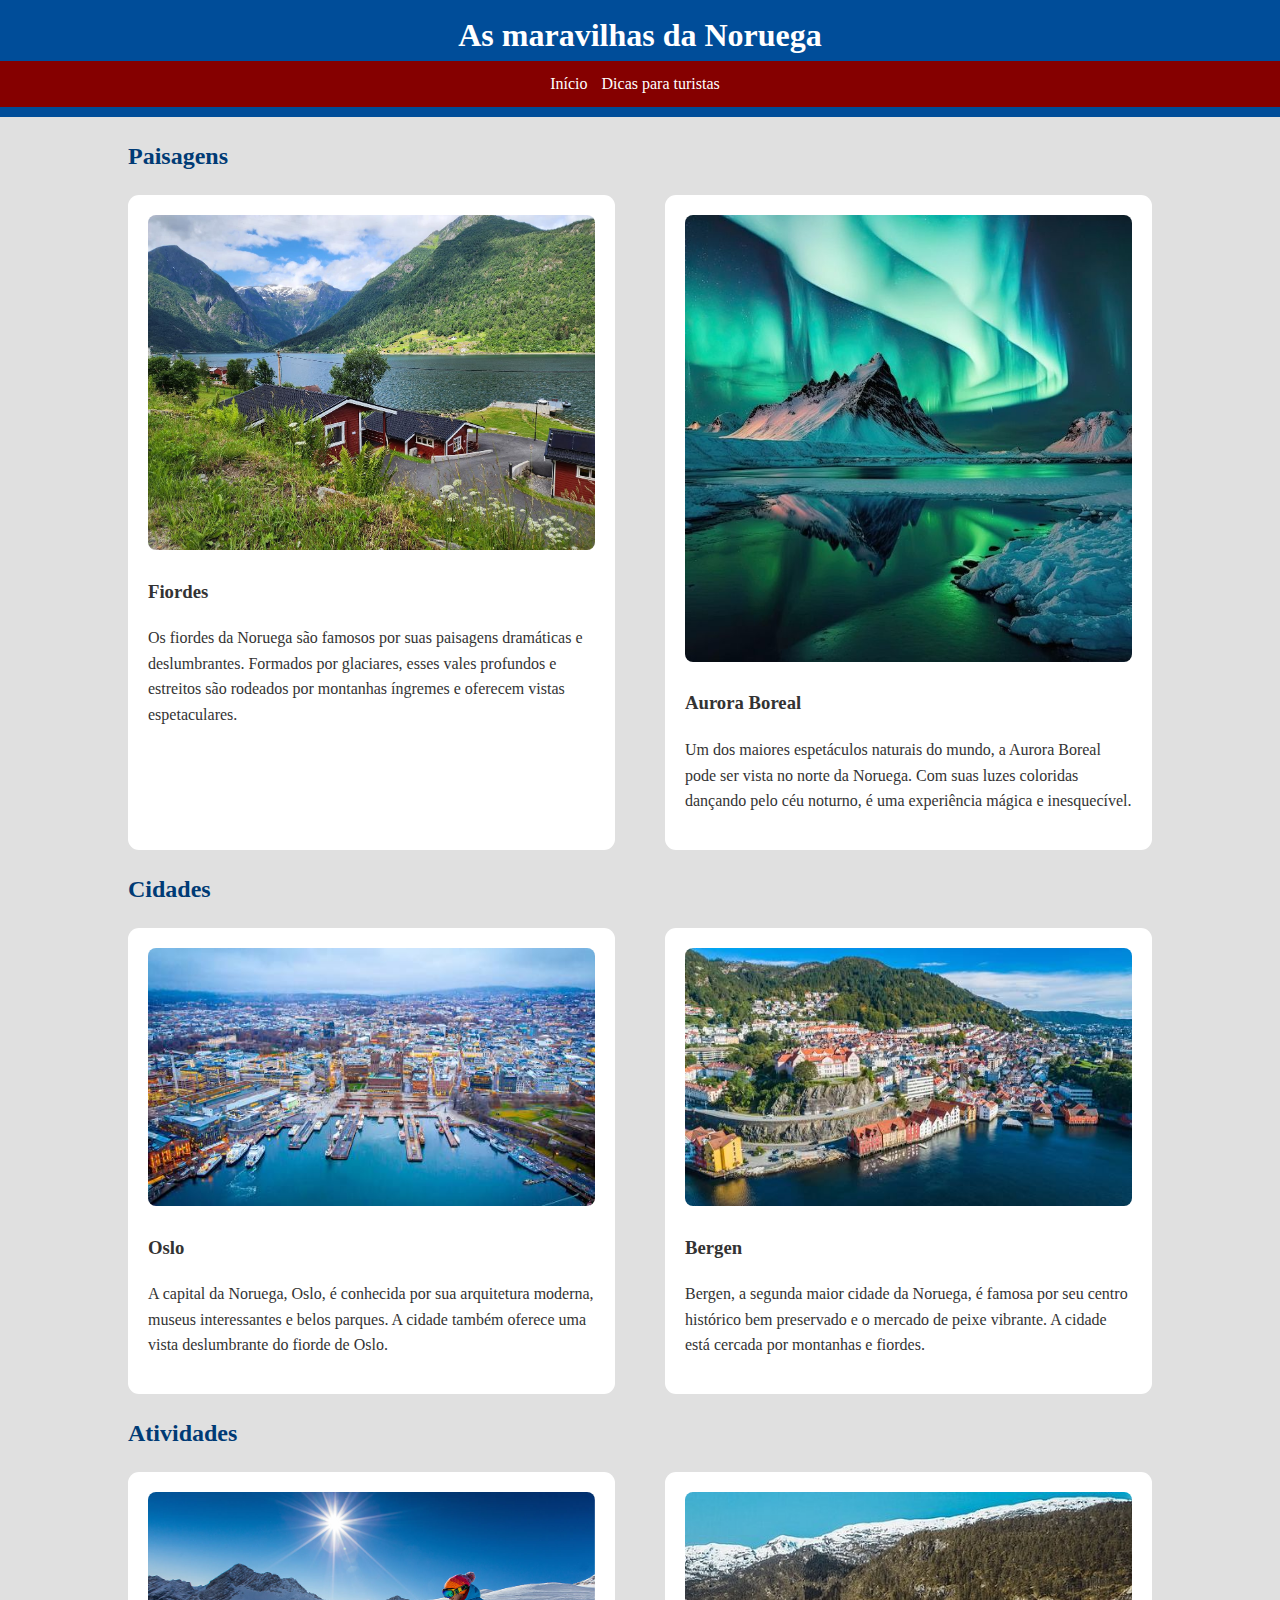
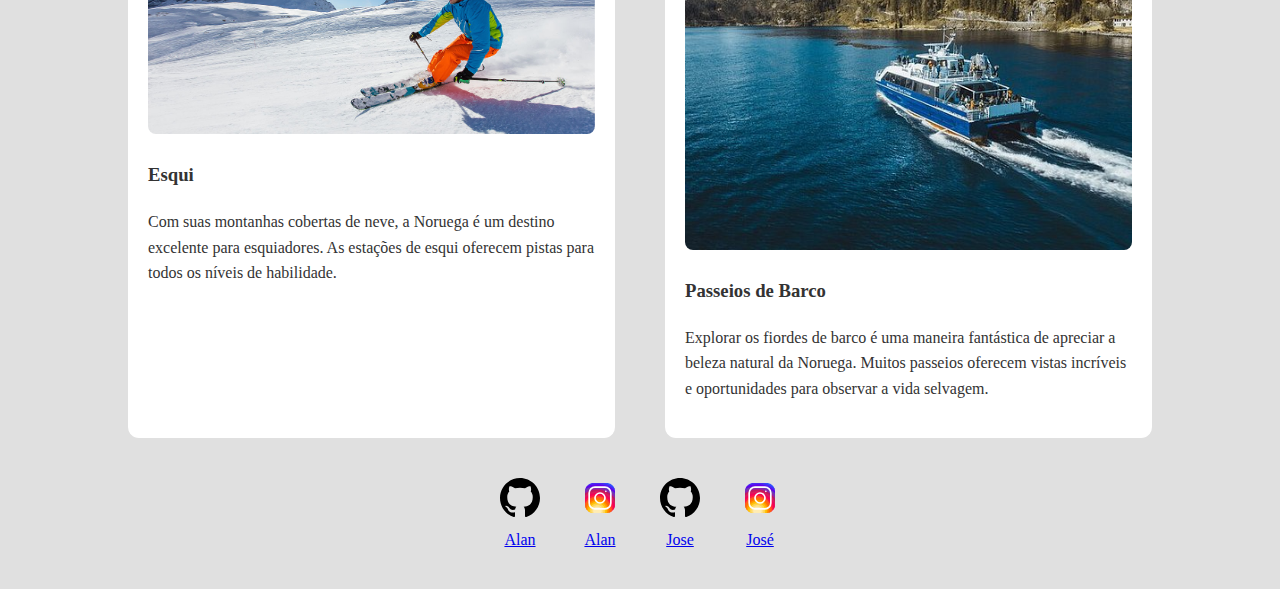
<file: pages/Belezas.html>
<!DOCTYPE html>
<html lang="pt-BR">
<head>
    <meta charset="UTF-8">
    <meta name="viewport" content="width=device-width, initial-scale=1.0">
    <title>Belezas naturais da Noruega</title>
    <link rel="stylesheet" href="/assets/css/style.css">
</head>

<body>
    <header>
        <h1>As maravilhas da Noruega</h1>
        <nav class="subtitulo">
            <ul>
                <li class="link-item"><a href="/index.html">Início</a></li>
                <li><a href="/pages/Dicas.html">Dicas para turistas</a></li>
            </ul>
        </nav>
    </header>

    <div class="container">
        <section>
            <h2>Paisagens</h2>
            <div class="conteudo-principal">
                <div>
                    <img src="/assets/images/fiorde 3.jpg" alt="Fiordes da Noruega">
                    <h3>Fiordes</h3>
                    <p>Os fiordes da Noruega são famosos por suas paisagens dramáticas e deslumbrantes. Formados por glaciares, esses vales profundos e estreitos são rodeados por montanhas íngremes e oferecem vistas espetaculares.</p>
                </div>
                <div>
                    <img src="/assets/images/aurora boreal.jpg" alt="Aurora Boreal">
                    <h3>Aurora Boreal</h3>
                    <p>Um dos maiores espetáculos naturais do mundo, a Aurora Boreal pode ser vista no norte da Noruega. Com suas luzes coloridas dançando pelo céu noturno, é uma experiência mágica e inesquecível.</p>
                </div>
            </div>
        </section>

        <section>
            <h2 class="titulo-secundario">Cidades</h2>
            <div class="conteudo-principal">
                <div>
                    <img src="/assets/images/oslo.jpeg" alt="Oslo">
                    <h3>Oslo</h3>
                    <p>A capital da Noruega, Oslo, é conhecida por sua arquitetura moderna, museus interessantes e belos parques. A cidade também oferece uma vista deslumbrante do fiorde de Oslo.</p>
                </div>
                <div>
                    <img src="/assets/images/Bergem.jpeg" alt="Bergen">
                    <h3>Bergen</h3>
                    <p>Bergen, a segunda maior cidade da Noruega, é famosa por seu centro histórico bem preservado e o mercado de peixe vibrante. A cidade está cercada por montanhas e fiordes.</p>
                </div>
            </div>
        </section>

        <section>
            <h2>Atividades</h2>
            <div class="conteudo-principal">
                <div>
                    <img src="/assets/images/esqui NORUEGA.jpg" alt="Esqui">
                    <h3>Esqui</h3>
                    <p>Com suas montanhas cobertas de neve, a Noruega é um destino excelente para esquiadores. As estações de esqui oferecem pistas para todos os níveis de habilidade.</p>
                </div>
                <div>
                    <img src="/assets/images/barcos nas agua de oslo.jpg" alt="Passeios de Barco">
                    <h3>Passeios de Barco</h3>
                    <p>Explorar os fiordes de barco é uma maneira fantástica de apreciar a beleza natural da Noruega. Muitos passeios oferecem vistas incríveis e oportunidades para observar a vida selvagem.</p>
                </div>
            </div>
        </section>
    </div>

   
    <footer>
        <a href="https://github.com/Acfaeir" target="_blank" rel="noopener noreferrer">
            <img src="/assets/images/iconmonstr-github-1.svg">
            <p>Alan</p>
    
            <a href="https://www.instagram.com/alancefair?igsh=MXBlb3A3N3ZjdmNsYw==" target="_blank" rel="noopener noreferrer">
                <img src="/assets/images/icons8-instagram.svg">
                <p>Alan</p>
            </a>

            <a href="https://github.com/Jvictor903" target="_blank" rel="noopener noreferrer">
                <img src="/assets/images/iconmonstr-github-1.svg">
                <p>Jose</p>
            
            <a href="https://www.instagram.com/jose_s_maia?utm_source=qr&igsh=MXZiaTlybnQxeDhldA==" target="_blank" rel="noopener noreferrer">
                <img src="/assets/images/icons8-instagram.svg">
                <p>José</p>
            </a>

    </footer>

</body>
</html>
</file>
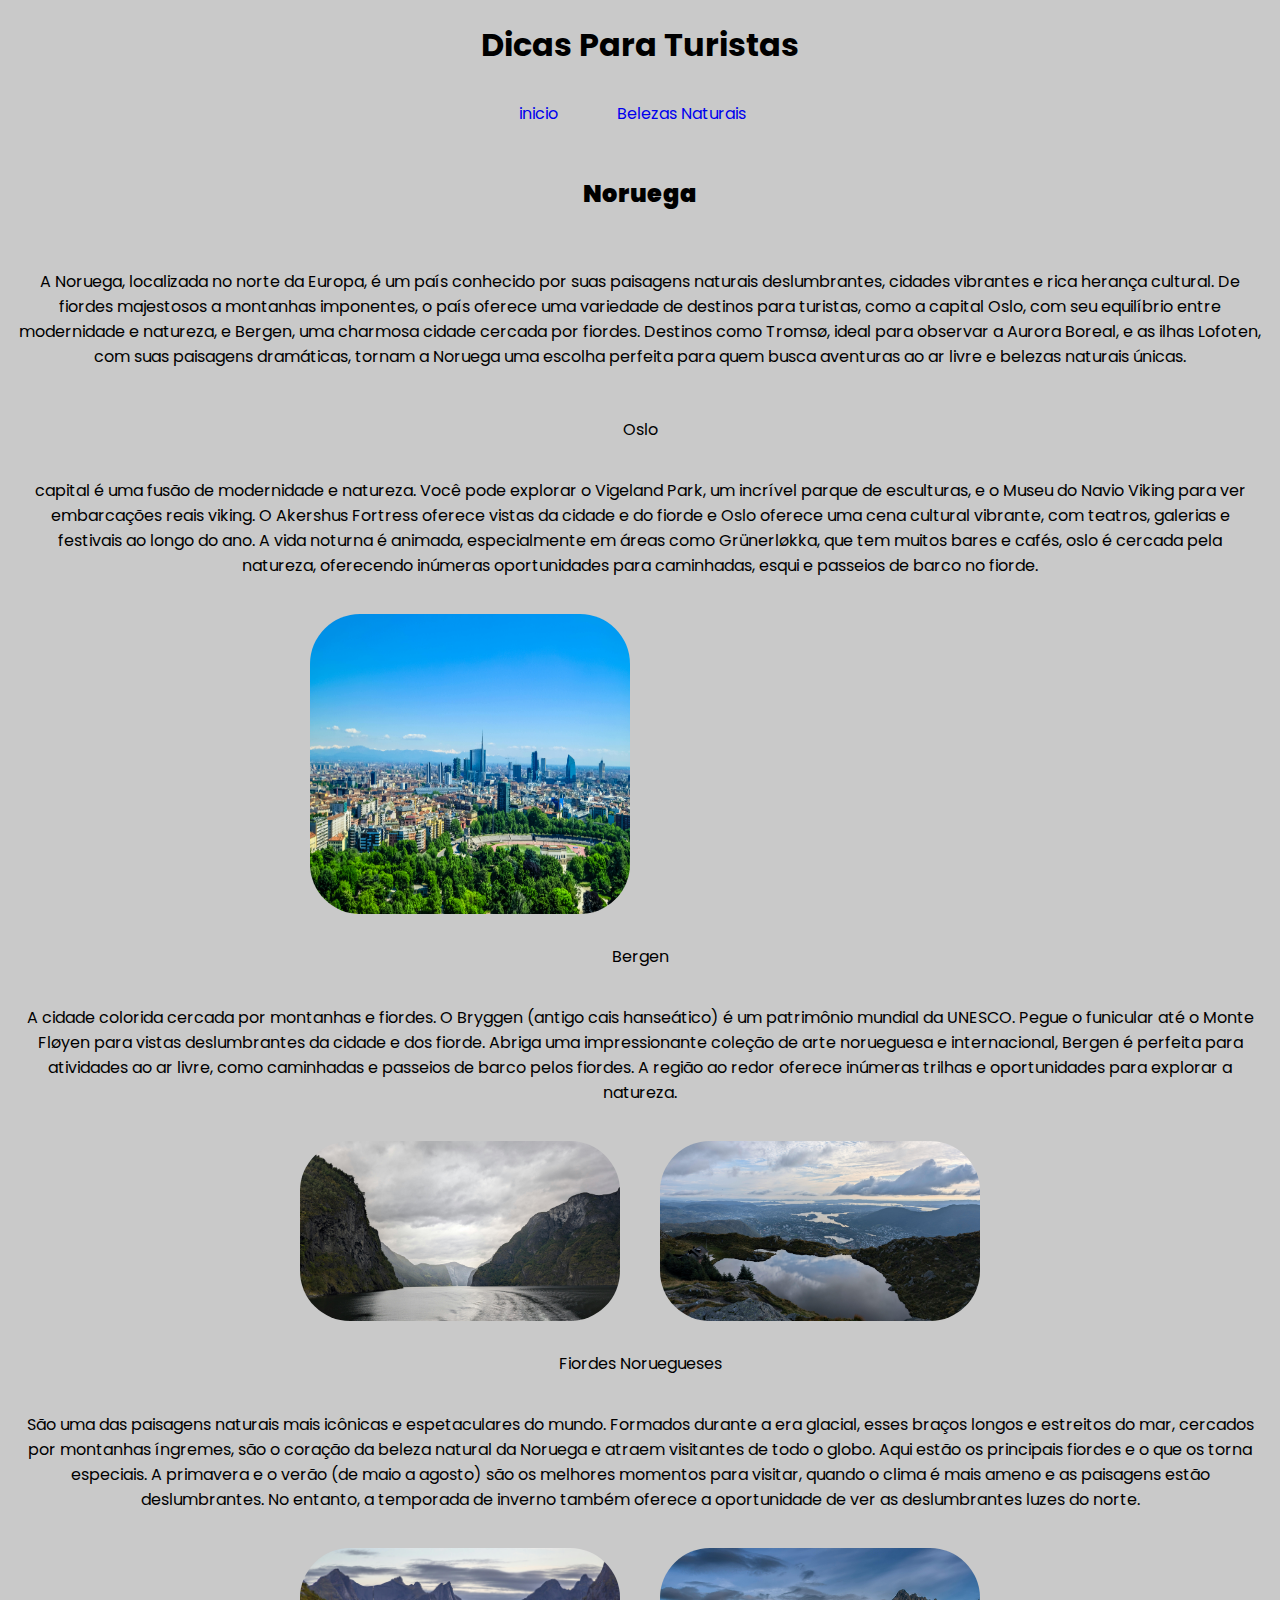
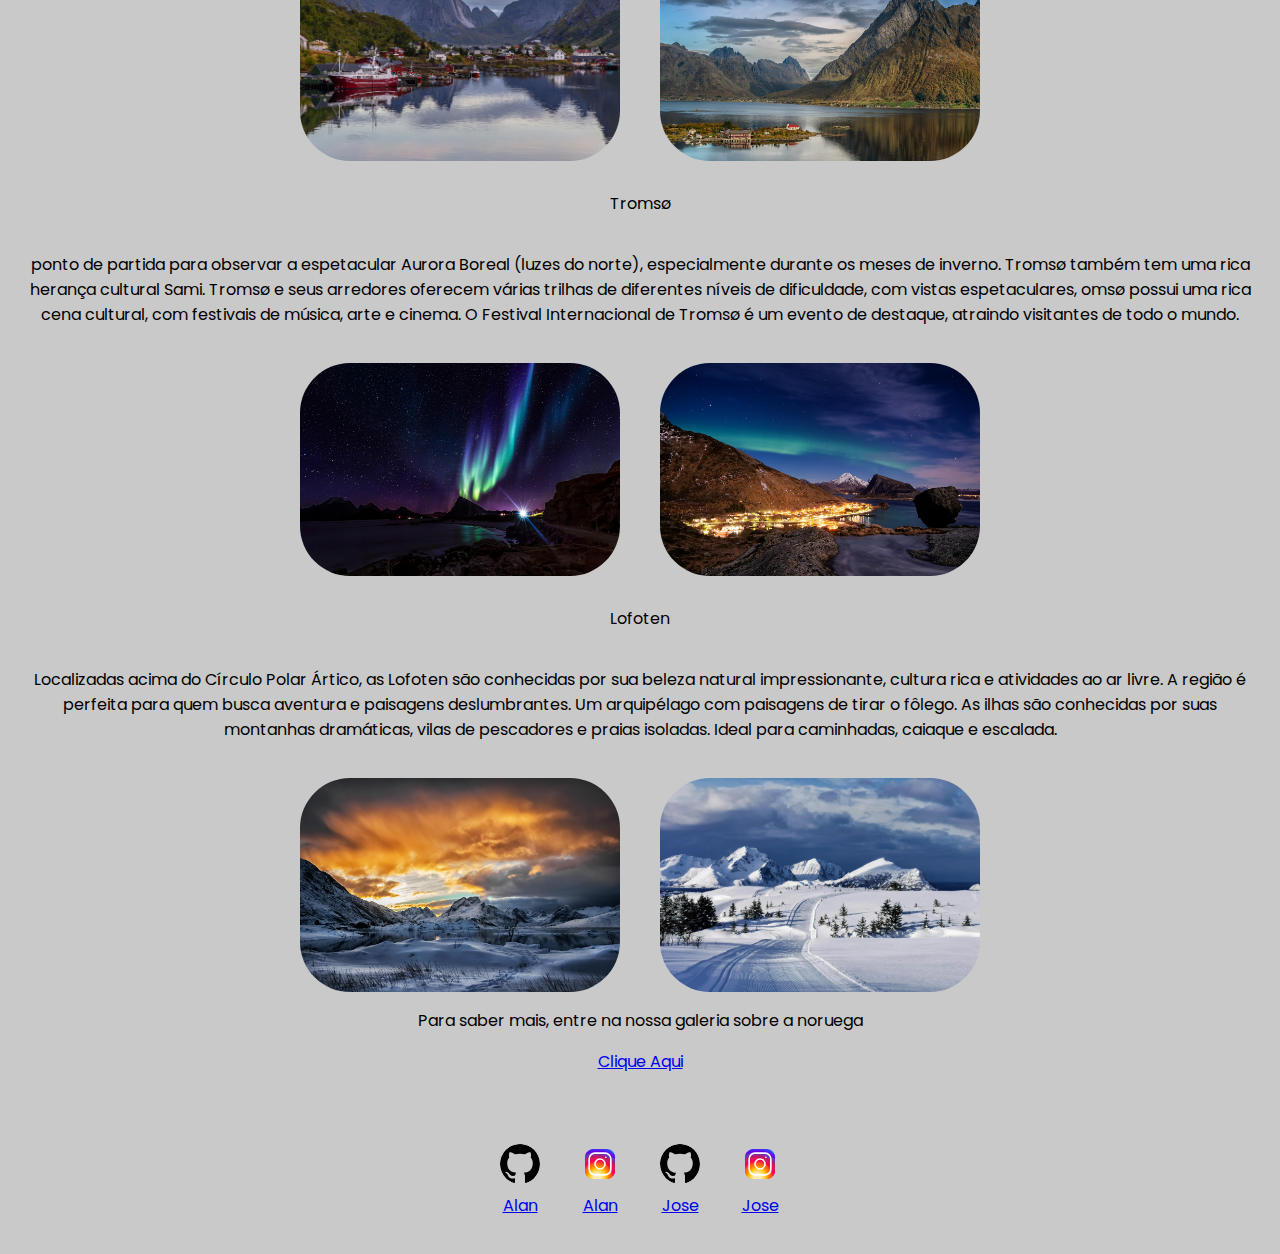
<file: pages/Dicas.html>
<!DOCTYPE html>
<html lang="pt-br">
<head>
    <meta charset="UTF-8">
    <meta name="viewport" content="width=device-width, initial-scale=1.0">
    <title>Dicas Para Turistas</title>
    <link rel="stylesheet" href="/assets/css/dicas.css">
    <link rel="preconnect" href="https://fonts.googleapis.com">
<link rel="preconnect" href="https://fonts.gstatic.com" crossorigin>
<link href="https://fonts.googleapis.com/css2?family=Poppins:ital,wght@0,100;0,200;0,300;0,400;0,500;0,600;0,700;0,800;0,900;1,100;1,200;1,300;1,400;1,500;1,600;1,700;1,800;1,900&display=swap" rel="stylesheet">
</head>
<body>
  
    
    <div class="dicas">
    <h1>Dicas Para Turistas</h1>
    </div>
    
    
    <div>
    
        <nav>
       <ul class="home">
        <li><a href="/index.html">inicio </a></li>
        <li> <a href="./Belezas.html"> Belezas Naturais </a></li>
    
    </ul>
    
    </nav>
      
    </div>

    

    </div>

    <head>
        <h2 class="noruega"><strong>Noruega</strong></h2>

        <p class="Intro">A Noruega, localizada no norte da Europa, é um país conhecido por suas paisagens naturais deslumbrantes, cidades vibrantes e rica herança cultural. De fiordes majestosos a montanhas imponentes, o país oferece uma variedade de destinos para turistas, como a capital Oslo, com seu equilíbrio entre modernidade e natureza, e Bergen, uma charmosa cidade cercada por fiordes. Destinos como Tromsø, ideal para observar a Aurora Boreal, e as ilhas Lofoten, com suas paisagens dramáticas, tornam a Noruega uma escolha perfeita para quem busca aventuras ao ar livre e belezas naturais únicas.</p>

    </head>
    	<main>
    <section>
        <ul>
            <li class="Top">Oslo  </li>
            <p> capital é uma fusão de modernidade e natureza. Você pode explorar o Vigeland Park, um incrível parque de esculturas, e o Museu do Navio Viking para ver embarcações reais viking. O Akershus Fortress oferece vistas da cidade e do fiorde e Oslo oferece uma cena cultural vibrante, com teatros, galerias e festivais ao longo do ano. A vida noturna é animada, especialmente em áreas como Grünerløkka, que tem muitos bares e cafés, oslo é cercada pela natureza, oferecendo inúmeras oportunidades para caminhadas, esqui e passeios de barco no fiorde.</p>

            <div class="img1">

                <img width="320px" src="/assets/images/pexels-francesco-ungaro-409127.jpg" alt="">
                <iframe width="300" height="300" src="https://www.youtube.com/embed/W_MTRvRiW6U" title="Roteiro de 2 dias em Oslo | O que fazer na Noruega" frameborder="0" allow="accelerometer; autoplay; clipboard-write; encrypted-media; gyroscope; picture-in-picture; web-share" referrerpolicy="strict-origin-when-cross-origin" allowfullscreen></iframe>
           
            </div>
                        

          <li class="Top">Bergen  </li>
            <p>A cidade colorida cercada por montanhas e fiordes. O Bryggen (antigo cais hanseático) é um patrimônio mundial da UNESCO. Pegue o funicular até o Monte Fløyen para vistas deslumbrantes da cidade e dos fiorde. Abriga uma impressionante coleção de arte norueguesa e internacional, Bergen é perfeita para atividades ao ar livre, como caminhadas e passeios de barco pelos fiordes. A região ao redor oferece inúmeras trilhas e oportunidades para explorar a natureza.</p>

            <div class="img1">

            <img width="320px" src="/assets/images/pexels-diana-melnyk-1869684824-28583365.jpg" alt="">
            <img width="320px" src="/assets/images/pexels-diana-melnyk-1869684824-28583363.jpg" alt="">
           
            </div>
          
            
            
          <li class="Top">Fiordes Noruegueses </li>
          <p>São uma das paisagens naturais mais icônicas e espetaculares do mundo. Formados durante a era glacial, esses braços longos e estreitos do mar, cercados por montanhas íngremes, são o coração da beleza natural da Noruega e atraem visitantes de todo o globo. Aqui estão os principais fiordes e o que os torna especiais. A primavera e o verão (de maio a agosto) são os melhores momentos para visitar, quando o clima é mais ameno e as paisagens estão deslumbrantes. No entanto, a temporada de inverno também oferece a oportunidade de ver as deslumbrantes luzes do norte.</p>
            
          <div class="img1">
    
            <img width="320px" src="/assets/images/pexels-gsn-travel-28539708.jpg" alt="">
            <img width="320px" src="/assets/images/pexels-therato-18903363.jpg" alt="">
            



          </div>

          <li class="Top">Tromsø </li>
             <p> ponto de partida para observar a espetacular Aurora Boreal (luzes do norte), especialmente durante os meses de inverno. Tromsø também tem uma rica herança cultural Sami. Tromsø e seus arredores oferecem várias trilhas de diferentes níveis de dificuldade, com vistas espetaculares, omsø possui uma rica cena cultural, com festivais de música, arte e cinema. O Festival Internacional de Tromsø é um evento de destaque, atraindo visitantes de todo o mundo.</p>
            
             <div class="img1">
            
                <img width="320px" src="/assets/images/pexels-therato-14770400.jpg" alt="">
                <img width="320px" src="/assets/images/pexels-therato-14800201.jpg" alt="">
                
              </div>

          <li class="Top">Lofoten </li>
          <p>Localizadas acima do Círculo Polar Ártico, as Lofoten são conhecidas por sua beleza natural impressionante, cultura rica e atividades ao ar livre. A região é perfeita para quem busca aventura e paisagens deslumbrantes. Um arquipélago com paisagens de tirar o fôlego. As ilhas são conhecidas por suas montanhas dramáticas, vilas de pescadores e praias isoladas. Ideal para caminhadas, caiaque e escalada.</p>
        
          <div class="img1">
            
            <img width="320px" src="/assets/images/pexels-therato-1933315.jpg" alt="">
            <img width="320px" src="/assets/images/pexels-therato-3807981.jpg" alt="">
           


          </div>
        
        </ul>
    </section>
    
    <p class="modell"> Para saber mais, entre na nossa galeria sobre a noruega</p>
    <a href="model.html">Clique Aqui</a>
</main>

<footer>
    <a href="https://github.com/Acfaeir" target="_blank" rel="noopener noreferrer">
        <img src="/assets/images/iconmonstr-github-1.svg">
        <p>Alan</p>

        <a href="https://www.instagram.com/alancefair?igsh=MXBlb3A3N3ZjdmNsYw==" target="_blank" rel="noopener noreferrer">
            <img src="/assets/images/icons8-instagram.svg">
            <p>Alan</p>
        </a>
        <a href="https://github.com/Jvictor903" target="_blank" rel="noopener noreferrer">
          <img src="/assets/images/iconmonstr-github-1.svg">
          <p>Jose</p>
  
          <a href="https://www.instagram.com/jose_s_maia?igsh=MTVpcGZyc2Z3cjhi" target="_blank" rel="noopener noreferrer">
              <img src="/assets/images/icons8-instagram.svg">
              <p>Jose</p>
          </a>

</footer>
    
</body>
</html>
</file>
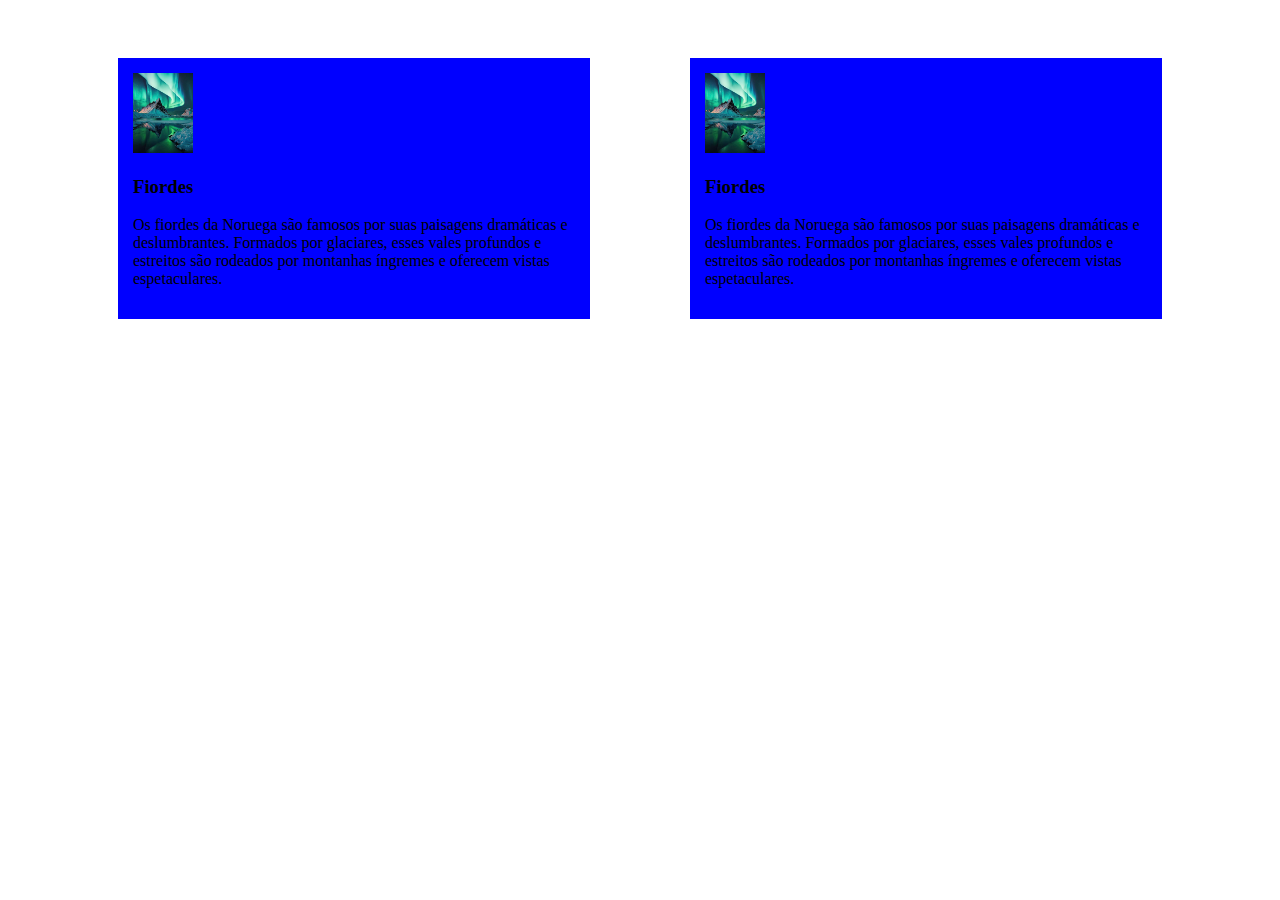
<file: pages/txt.html>
<!DOCTYPE html>
<html lang="pt-BR">
<head>
    <meta charset="UTF-8">
    <meta name="viewport" content="width=device-width, initial-scale=1.0">
    <title>Document</title>
    <style>
        .container{
            margin: 0px 60px;
            display: flex;
        }

    .container div img{
        height: 80px;
        width: 60px;
    }
    .container div{
        background-color: blue;
        padding: 15px;
        margin: 50px;
    }
       
    </style>
</head>
<body>
    <div class="container">
        <div>
        <img src="/assets/images/aurora boreal.jpg" alt="">
        <h3>Fiordes</h3>
        <p>Os fiordes da Noruega são famosos por suas paisagens dramáticas e deslumbrantes. Formados por glaciares, esses vales profundos e estreitos são rodeados por montanhas íngremes e oferecem vistas espetaculares.</p>        
        </div>

        <div>
        <img src="/assets/images/aurora boreal.jpg" alt="">
        <h3>Fiordes</h3>
        <p>Os fiordes da Noruega são famosos por suas paisagens dramáticas e deslumbrantes. Formados por glaciares, esses vales profundos e estreitos são rodeados por montanhas íngremes e oferecem vistas espetaculares.</p>        
        </div>
    </div>


</body>
</html>
</file>
<file: assets/css/style.css>
body {
    font-family: 'Times New Roman', Times, serif, sans-serif;
    line-height: 1.6;
    margin: 0;
    padding: 0;
    color: #333;
    background-color: #e0e0e0; /*fundo da pagina*/
}

header {
    background: #004d99; /*Fundo do cabeçalho*/
    color: #fff; /*Cor da letra da cabeçalho*/
    padding: 10px 0;
    text-align: center;
}

header h1 {
    margin: 0;
}

.subtitulo {
    margin: 0;
    padding: 10px;
    background: #850000;
}

nav ul {
    padding: 0;
    margin: 0;
}

nav ul li {
    display: inline;
    margin-right: 10px;
}

nav ul li a {
    color: #fff;
    text-decoration: none;
}

.container {
    width: 80%;
    margin: 20px auto;
}

.conteudo-principal {
    display: flex;
    flex-wrap: wrap;
    gap: 50px;
}

.conteudo-principal div { /*Cards*/
    flex: 1;
    background-color: #ffffff;
    padding: 20px;
    border-radius: 11px;
}

h2 {
    color: #003b75;
}

img {
    width: 100%;
    border-radius: 8px;
}


.sub{
    color: #ffffff;
    background-color: #850000;
}

.subtitle{
   background-color: #004d99;
    margin: 0;
    padding: 10px;
}

#fundo{     /*Imagem de fundo*/
    width: 100%;
    height: 200px;
    object-fit: cover;
    border-radius: 0px;
    padding: 0px;
}

.paginacentral div img{ /*Bandeira da noruega*/
    height: 150px;
    width: 180px;
    padding: 10px;
    border-radius: 15px;
}

.paginacentral{
    background-color: #c9c9c9;
    color: #000000;
}

.contanair{
    display: flex;
   
}  

footer {
    display: flex;
    justify-content: center;
}

footer img {
    width: 40px;
    height: 40px;

}

footer a {
    margin: 20px;
    text-align: center;
    justify-content: center;
}

footer p {
    margin-top: 2px;
}
</file>
<file: assets/css/dicas.css>
body {
    font-family: poppins;
    color:#000000 ;
    background-color: #c9c9c9;
    list-style-type: none;
    margin: 0% auto;
    text-align: center;
    height: 100%;
}

.dicas {
    padding: 0%;
    display: flex;
    justify-content: center;
    color: #000000;
}

body .nor {
    display: flex;
}

nav a:hover {
    color: rgb(88, 26, 22);
    background-color:gray;
}

nav {
    display: flex;
    justify-content: center;

}

nav li a {
    text-decoration: none;
    transition: 0.5s;
    border-radius: 10px;
    padding: 10px;

}

ul {

    list-style-type: none;
    padding: 0%;
    margin: 0%;
}

nav li {
    color: #000000;
     transition: 3s;
    display: inline-block;
    margin-right: 15px;
    padding: 10px;



}

.noruega {
    display: flex;
    justify-content: center;
    padding: 20px;
}

.Intro {
    padding: 18px;
}

.img1 {
    display: flex;
    justify-content: center;
    gap: 40px;
    border-radius: 2px;
}
 .video {
    display: flex;
    border:2px;
}


section p {
    padding-top: 20px;
    padding: 20px;
}

section .Top {
    display: flex;
    justify-content: center;
    text-align: center;
    margin-top: 30px;
    font-style: bold;
}

img {
    border-radius: 50px;
}

footer {
    margin-top: 50px;
    display: flex;
    justify-content: center;
}

footer img {
    width: 40px;
    height: 40px;

}

footer a {

    margin: 20px;
    text-align: center;
    justify-content: center;
}

footer p {
    margin-top: 2px;
}
</file>
